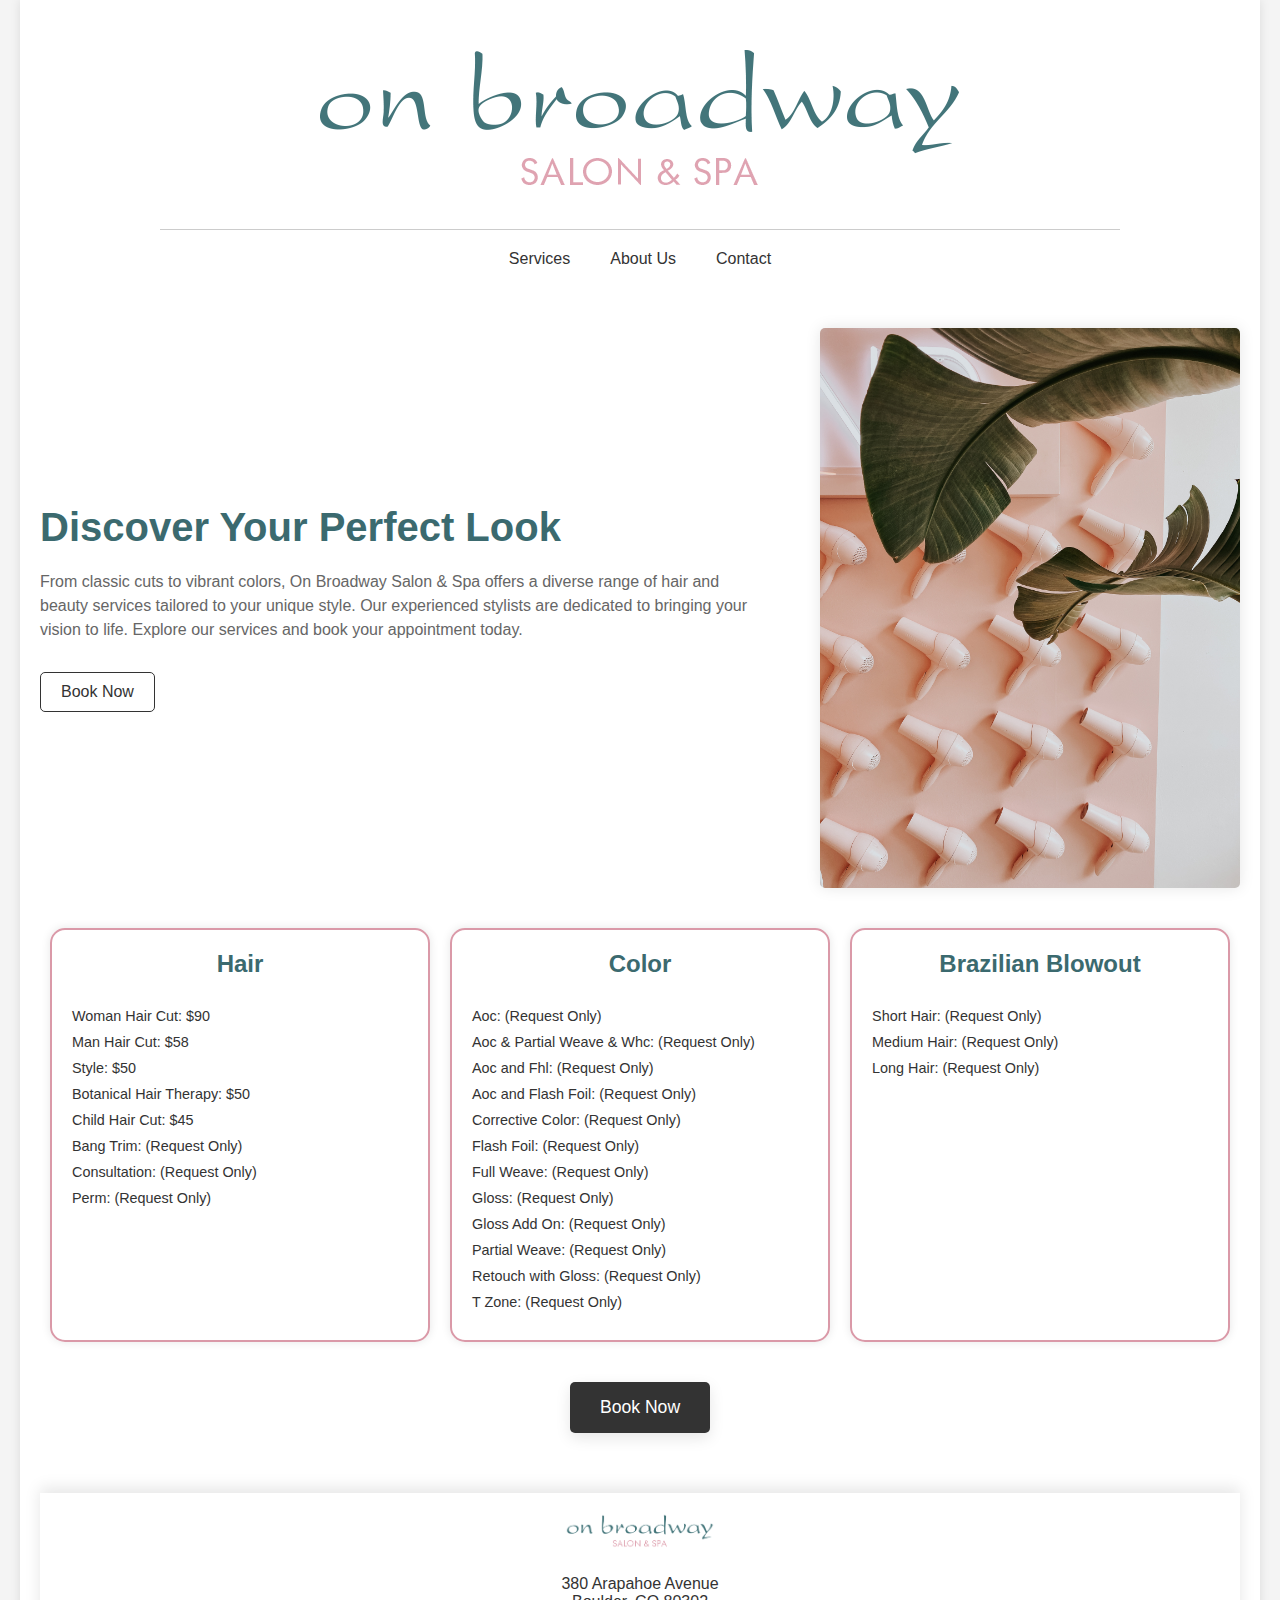
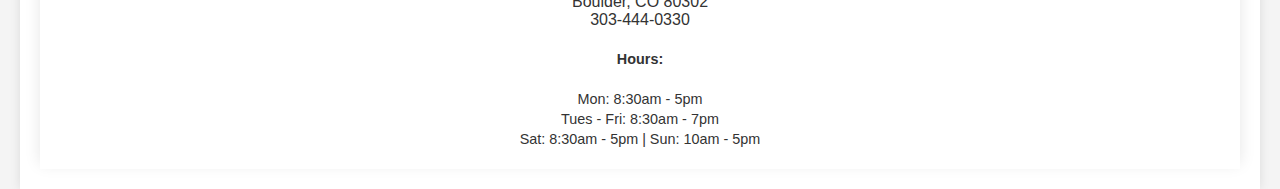
<file: services.html>
<!DOCTYPE html>
<html lang="en">
<head>
    <meta charset="UTF-8">
    <title>On Broadway - Services</title>
    <meta name="description" content="On Broadway Salon and Spa Services - 
    Explore our range of hair and beauty services and book your appointment today.">

    <meta name="keywords" content="on broadway salon, boulder hair, broadway salon, 
    boulder salon, salon, colorado, haircut, hair styling, spa treatments, beauty services,
    bookings, Book Now, hair, color, brazilian blowout">

    <link href="./services.css" rel="stylesheet" />
</head>
<body>
    <div class="home-container">
        <header class="home-header">
            <a href="index.html">
                <img alt="On Broadway Logo" src="images/onbroadway_logo.png" class="home-image" />
            </a>
            <hr class="home-separator" />
            <nav class="home-nav" role="navigation" aria-label="Main Navigation">
                <ul class="navigation-links-nav">
                    <li class="navigation-links-text"><a href="services.html">Services</a></li>
                    <li class="navigation-links-text1"><a href="index.html">About Us</a></li>
                    <li class="navigation-links-text2"><a href="index.html">Contact</a></li>
                </ul>
            </nav>
        </header>

        <!-- Main Content -->
        <main role="main">
            <section class="home-hero">
                <section class="home-content">
                    <h1 class="hero-title">Discover Your Perfect Look</h1>
                    <p class="hero-description">
                        From classic cuts to vibrant colors, On Broadway Salon & Spa 
                        offers a diverse range of hair and beauty services tailored to 
                        your unique style. Our experienced stylists are dedicated to bringing 
                        your vision to life. Explore our services and book your appointment today.
                    </p>
                    <a href="https://online-booking.salonbiz.com/olb/web_booking.home?wbid=c950t201309061613pC4k5R2A83wvi76774Kew&theme=535" class="hero-button" role="button">Book Now</a>
                </section>
                    <img alt="Green plant with pink hairdryers" src="images/hero-unsplash.jpg" class="hero-image" />
            </section>

            <!-- Service Categories -->
            <div class="services-container">

                <!-- Hair Services -->
                <section class="service-category">
                    <h2>Hair</h2>
                    <ul>
                        <li>Woman Hair Cut: $90</li>
                        <li>Man Hair Cut: $58</li>
                        <li>Style: $50</li>
                        <li>Botanical Hair Therapy: $50</li>
                        <li>Child Hair Cut: $45</li>
                        <li>Bang Trim: (Request Only)</li>
                        <li>Consultation: (Request Only)</li>
                        <li>Perm: (Request Only)</li>
                    </ul>
                </section>

                <!-- Color Services -->
                <section class="service-category">
                    <h2>Color</h2>
                    <ul>
                        <li>Aoc: (Request Only)</li>
                        <li>Aoc & Partial Weave & Whc: (Request Only)</li>
                        <li>Aoc and Fhl: (Request Only)</li>
                        <li>Aoc and Flash Foil: (Request Only)</li>
                        <li>Corrective Color: (Request Only)</li>
                        <li>Flash Foil: (Request Only)</li>
                        <li>Full Weave: (Request Only)</li>
                        <li>Gloss: (Request Only)</li>
                        <li>Gloss Add On: (Request Only)</li>
                        <li>Partial Weave: (Request Only)</li>
                        <li>Retouch with Gloss: (Request Only)</li>
                        <li>T Zone: (Request Only)</li>
                    </ul>
                </section>

                <!-- Brazilian Blowout -->
                <section class="service-category">
                    <h2>Brazilian Blowout</h2>
                    <ul>
                        <li>Short Hair: (Request Only)</li>
                        <li>Medium Hair: (Request Only)</li>
                        <li>Long Hair: (Request Only)</li>
                    </ul>
                </section>
            </div>

            <!-- Book Now Button -->
            <div class="btn-group">
                <a href="https://online-booking.salonbiz.com/olb/web_booking.home?wbid=c950t201309061613pC4k5R2A83wvi76774Kew&theme=535" class="button" role="button">Book Now</a>
            </div>
        </main>
        
        <!-- Footer Section -->
        <footer role="contentinfo">
            <img alt="On Broadway Logo" src="images/onbroadway_logo.png" class="footer-image">
            <address>
                380 Arapahoe Avenue<br>
                Boulder, CO 80302<br>
                <a href="tel:303-444-0330">303-444-0330</a>
            </address>
            <aside class="footer-hours">
                <strong>Hours:</strong><br>
                Mon: 8:30am - 5pm<br>
                Tues - Fri: 8:30am - 7pm<br>
                Sat: 8:30am - 5pm | Sun: 10am - 5pm
            </aside>
        </footer>
    </div>
</body>
</html>
</file>
<file: services.css>
body, h1, h2, h3, p, ul, li {
    margin: 0;
    padding: 0;
}

body {
    font-family: 'Inter', sans-serif;
    background-color: #f4f4f4;
    color: #333;
}

.home-container {
    max-width: 1200px;
    margin: 0 auto;
    padding: 20px;
    background-color: #fff;
    box-shadow: 0 0 10px rgba(0, 0, 0, 0.1);
}

.home-header {
    display: flex;
    flex-direction: column;
    align-items: center;
    padding: 20px 0;
}

.home-image {
    max-width: 100%;
    height: auto;
}

.home-separator {
    width: 80%;
    border: 0;
    height: 1px;
    background-color: #ccc;
    margin: 20px 0;
}

.home-nav {
    display: flex;
    justify-content: center;
}

.navigation-links-nav {
    list-style-type: none;
    display: flex;
    gap: 20px;
}

.navigation-links-nav li a {
    text-decoration: none;
    color: #333;
    font-weight: 500;
    padding: 5px 10px;
    border-radius: 5px;
    transition: background-color 0.3s ease;
}

.navigation-links-nav li a:hover {
    background-color: #eee;
}

h1{
    font-size: 2.5em;
    margin-bottom: 20px;
    color: #3b6a6f
}

.home-hero {
    display: flex;
    justify-content: space-between;
    align-items: center;
    padding: 40px 0;
}

.home-content {
    display: flex;
    flex-direction: column;
    align-items: flex-start;
    max-width: 60%;
}

.hero-title {
    font-size: 2.5em;
    margin-bottom: 20px;
    color: #3b6a6f
}

.hero-description {
    font-size: 1.1 em;
    margin-bottom: 30px;
    color: #666;
    line-height: 1.5;
}

.hero-button {
    display: inline-block;
    background-color: #fff;
    color: #333;
    padding: 10px 20px;
    border: 1px solid #333;
    border-radius: 5px;
    text-decoration: none;
    transition: background-color 0.3s ease, border-color 0.3s ease;
}

.hero-button:hover {
    background-color: #e6e6e6;
    border-color: #555;
}

.hero-image {
    max-width: 35%;
    height: auto;
    box-shadow: 0 0 15px rgba(0, 0, 0, 0.1);
    border-radius: 5px;
}

.service-category {
    border: 2px solid #da99a8;;
    border-radius: 15px; 
    padding: 20px;
    box-shadow: 0 0 10px rgba(0, 0, 0, 0.1);
    flex: 1; 
    margin: 0 10px; 
    max-width: calc(33.33% - 20px); 
    box-sizing: border-box; 
}

.services-container {
    display: flex; 
    justify-content: space-between; 
    flex-wrap: wrap; 
    margin-bottom: 40px; 
}

.service-category h2 {
    font-size: 1.5em;
    margin-bottom: 30px;
    text-align: center;
    color: #3b6a6f;
}

.service-category ul {
    list-style-type: none; 
    padding-left: 0; 
}

.service-category li {
    font-size: 0.9em; 
    margin-bottom: 10px; 
    
}

.btn-group {
    display: flex;
    justify-content: center;
    margin-top: 40px; 
    padding-bottom: 60px;
}

.button {
    display: inline-block;
    background-color: #333;
    color: #fff;
    padding: 15px 30px;
    font-size: 1.1em;
    border-radius: 5px;
    text-decoration: none;
    transition: background-color 0.3s ease, transform 0.3s ease;
    box-shadow: 0 5px 15px rgba(0, 0, 0, 0.1);
}

.button:hover {
    background-color: #555;
    transform: scale(1.05);
}

footer {
    background-color: #fff;
    color: #333;
    padding: 20px 0;
    text-align: center;
    box-shadow: 0 -5px 15px rgba(0, 0, 0, 0.1);
}

.footer-image {
    max-width: 150px;
    height: auto;
    margin-bottom: 20px;
}

address {
    font-style: normal; 
    margin-bottom: 20px;
}

address a {
    color: #333;
    text-decoration: none;
    transition: underline 0.3s ease;
}

address a:hover {
    text-decoration: underline;
}

aside.footer-hours {
    font-size: 0.9em;
    line-height: 1.4;
}

aside.footer-hours strong {
    display: block;
}
</file>
